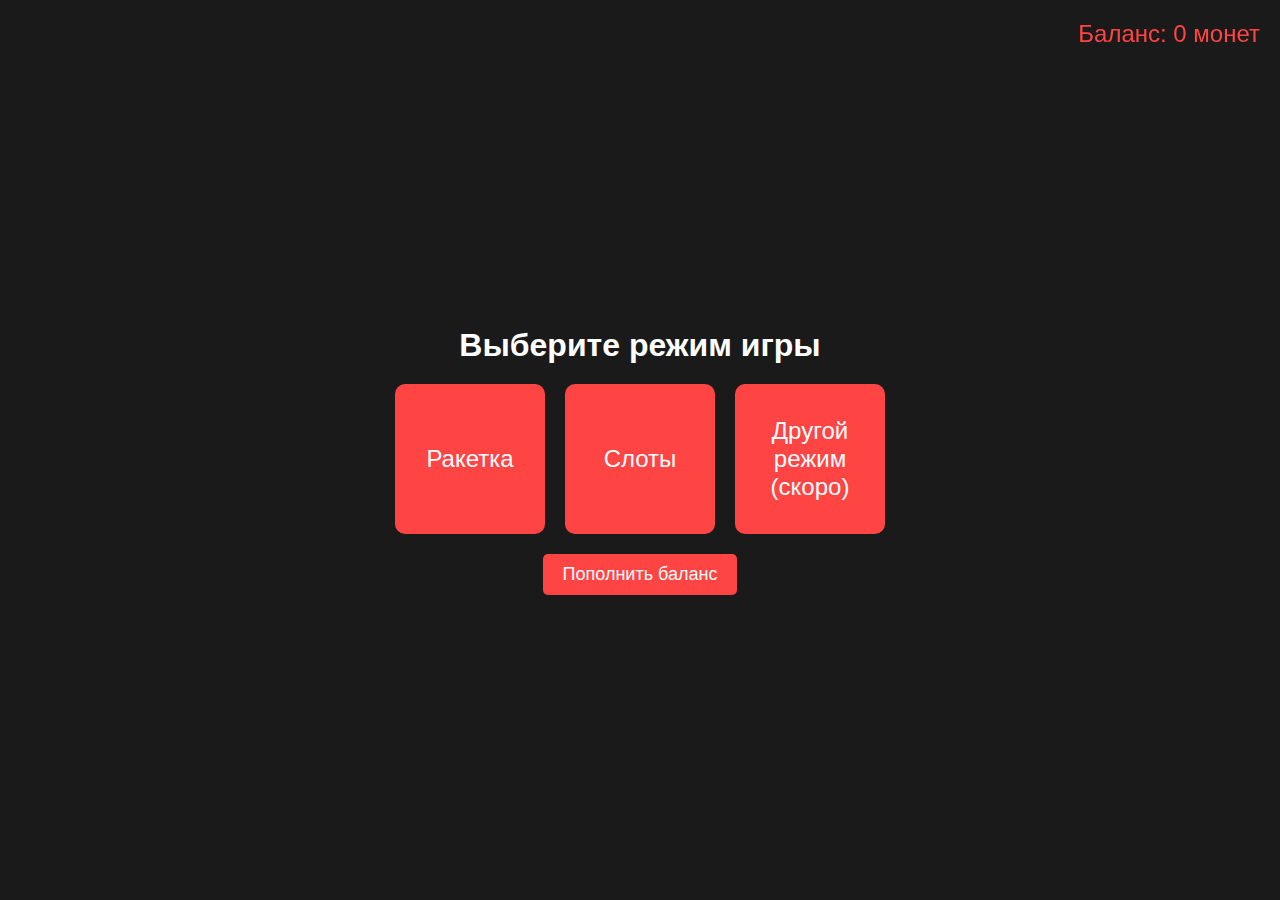
<file: index.html>
<!DOCTYPE html>
<html lang="ru">
<head>
  <meta charset="UTF-8">
  <meta name="viewport" content="width=device-width, initial-scale=1.0">
  <title>Главное меню</title>
  <link rel="stylesheet" href="styles.css">
</head>
<body>
  <!-- Баланс в углу экрана -->
  <div id="global-balance">Баланс: 0 монет</div>

  <div id="main-menu">
    <h1>Выберите режим игры</h1>
    <div id="mode-buttons">
      <button id="rocket-mode">Ракетка</button>
      <button id="slots-mode">Слоты</button>
      <button id="other-mode">Другой режим (скоро)</button>
    </div>
    <button id="deposit-main">Пополнить баланс</button>
  </div>

  <!-- Модальное окно для пополнения баланса -->
  <div id="depositModal">
    <div>
      <h2>Пополнение баланса</h2>
      <input type="number" id="depositAmount" placeholder="Введите сумму" />
      <button id="confirmDeposit">Пополнить</button>
      <button id="closeModal">Закрыть</button>
    </div>
  </div>

  <!-- Подключаем JavaScript -->
  <script src="script.js"></script>
</body>
</html>
</file>
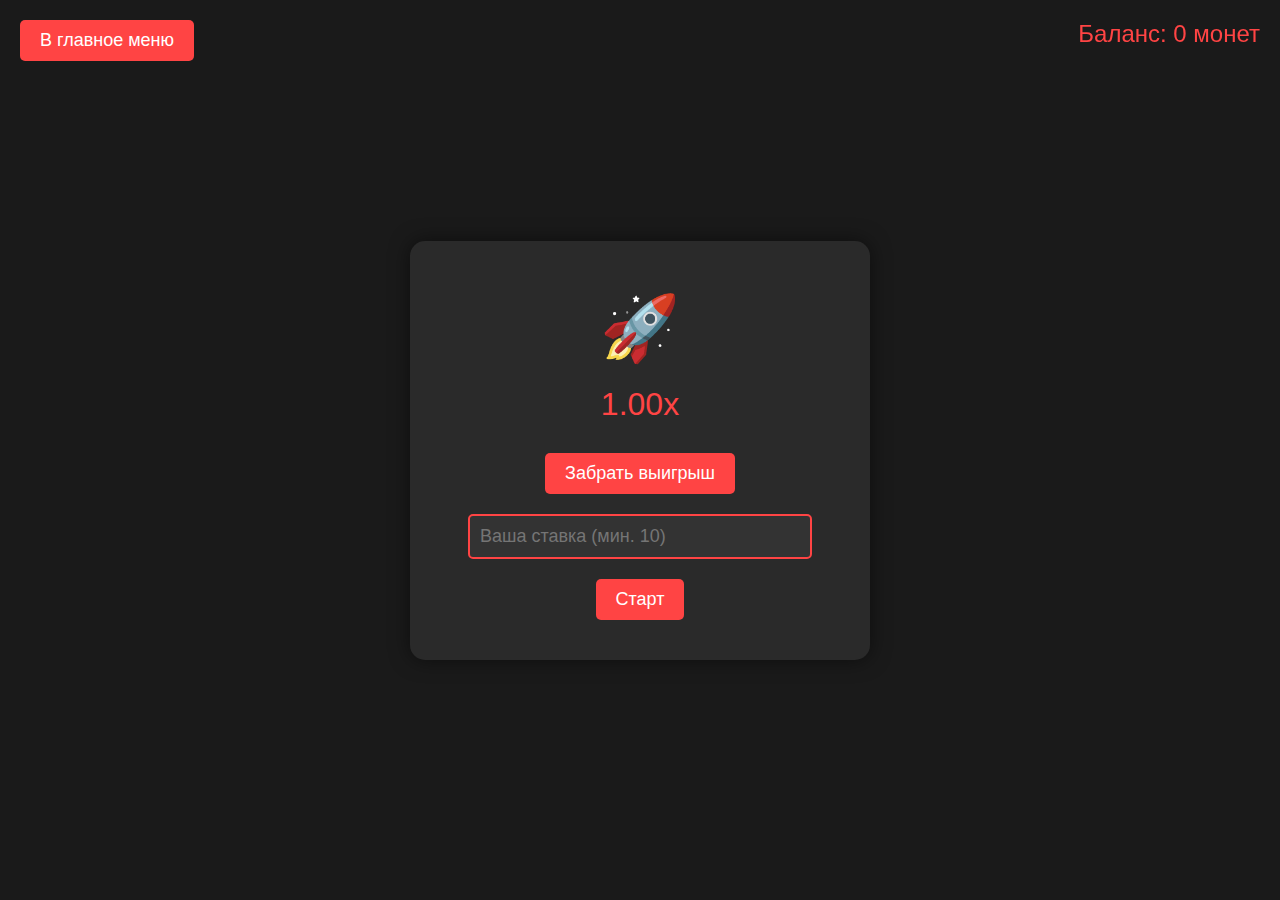
<file: rocket.html>
<!DOCTYPE html>
<html lang="ru">
<head>
  <meta charset="UTF-8">
  <meta name="viewport" content="width=device-width, initial-scale=1.0">
  <title>Ракетка</title>
  <link rel="stylesheet" href="styles.css">
</head>
<body>
  <!-- Баланс в углу экрана -->
  <div id="global-balance">Баланс: 0 монет</div>

  <div id="game">
    <div id="character">🚀</div>
    <div id="multiplier">1.00x</div>
    <button id="cashout">Забрать выигрыш</button>
    <input type="number" id="bet" placeholder="Ваша ставка (мин. 10)" />
    <button id="start">Старт</button>
  </div>

  <!-- Кнопка возврата в главное меню -->
  <button id="back-to-menu">В главное меню</button>

  <!-- Подключаем JavaScript -->
  <script src="script.js"></script>
</body>
</html>
</file>
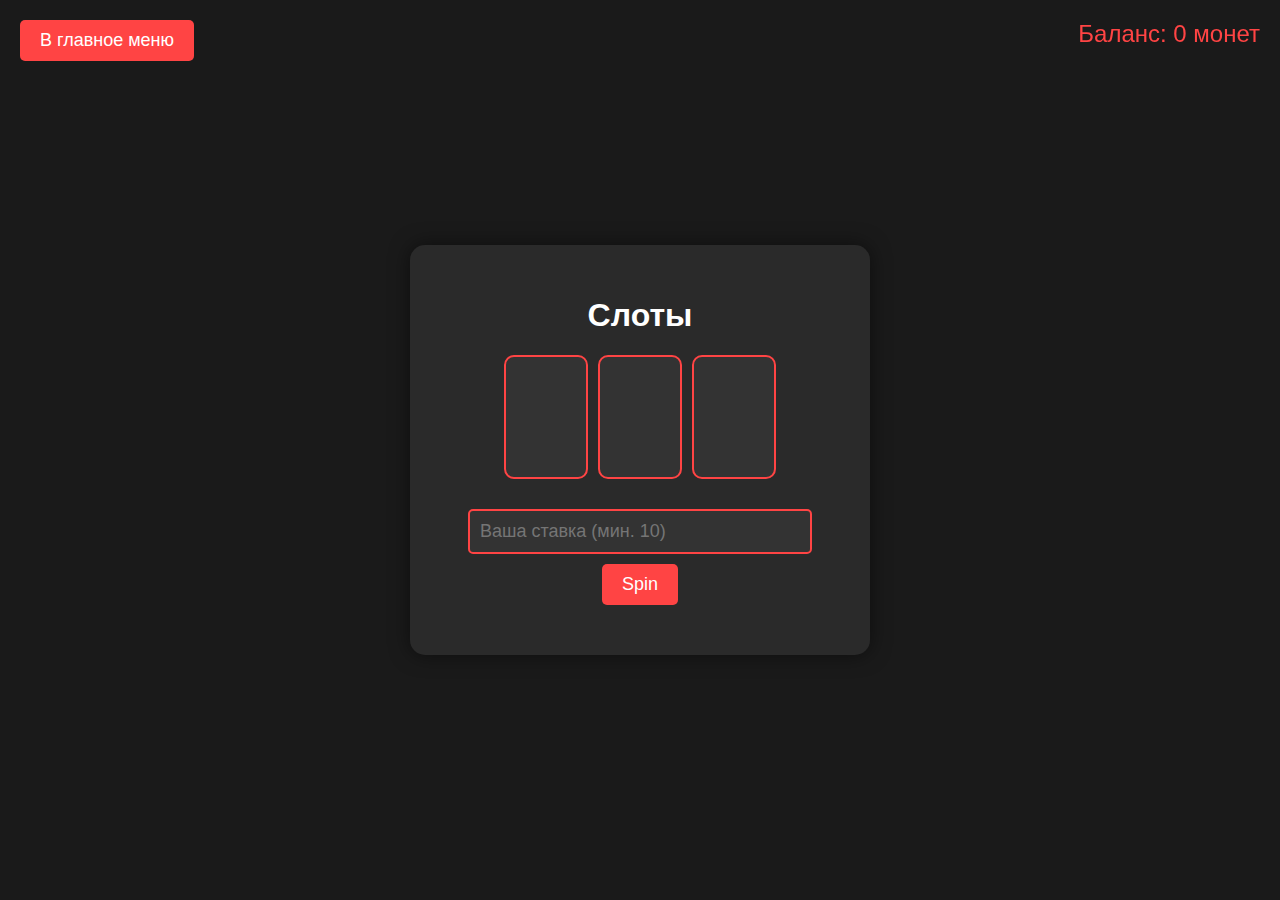
<file: slots.html>
<!DOCTYPE html>
<html lang="ru">
<head>
  <meta charset="UTF-8">
  <meta name="viewport" content="width=device-width, initial-scale=1.0">
  <title>Слоты</title>
  <link rel="stylesheet" href="styles.css">
</head>
<body>
  <!-- Баланс в углу экрана -->
  <div id="global-balance">Баланс: 0 монет</div>

  <div id="slots-game">
    <h1>Слоты</h1>
    <div id="reels">
      <div class="reel" id="reel1"></div>
      <div class="reel" id="reel2"></div>
      <div class="reel" id="reel3"></div>
    </div>
    <div id="controls">
      <input type="number" id="bet" placeholder="Ваша ставка (мин. 10)" min="10" />
      <button id="spin">Spin</button>
    </div>
    <div id="result"></div>
    <button id="back-to-menu">В главное меню</button>
  </div>

  <!-- Подключаем JavaScript -->
  <script src="script.js"></script>
</body>
</html>
</file>
<file: styles.css>
/* Основные стили */
body {
  background-color: #1a1a1a;
  color: #ffffff;
  font-family: Arial, sans-serif;
  margin: 0;
  padding: 0;
  display: flex;
  justify-content: center;
  align-items: center;
  height: 100vh;
  position: relative;
}

/* Глобальный баланс */
#global-balance {
  position: fixed;
  top: 20px;
  right: 20px;
  font-size: 24px;
  color: #ff4444;
}

/* Главное меню */
#main-menu {
  text-align: center;
}

#main-menu h1 {
  font-size: 32px;
  margin-bottom: 20px;
}

#mode-buttons {
  display: flex;
  gap: 20px;
  justify-content: center;
  margin-bottom: 20px;
}

#mode-buttons button {
  font-size: 24px;
  width: 150px; /* Фиксированная ширина для квадратных кнопок */
  height: 150px; /* Фиксированная высота для квадратных кнопок */
  border: none;
  border-radius: 10px;
  background-color: #ff4444;
  color: #ffffff;
  cursor: pointer;
  transition: background-color 0.3s ease;
}

#mode-buttons button:hover {
  background-color: #cc0000;
}

#deposit-main {
  font-size: 18px;
  padding: 10px 20px;
  border: none;
  border-radius: 5px;
  background-color: #ff4444;
  color: #ffffff;
  cursor: pointer;
  transition: background-color 0.3s ease;
}

#deposit-main:hover {
  background-color: #cc0000;
}

/* Режим "Ракетка" */
#game {
  text-align: center;
  background-color: #2a2a2a;
  padding: 30px;
  border-radius: 15px;
  box-shadow: 0 0 20px rgba(0, 0, 0, 0.5);
  width: 400px;
}

#character {
  font-size: 64px;
  margin: 20px 0;
}

#multiplier {
  font-size: 32px;
  margin: 20px 0;
  color: #ff4444;
}

input[type="number"] {
  font-size: 18px;
  padding: 10px;
  width: 80%;
  margin: 10px 0;
  border: 2px solid #ff4444;
  border-radius: 5px;
  background-color: #333333;
  color: #ffffff;
}

#game button {
  font-size: 18px;
  padding: 10px 20px;
  margin: 10px 5px;
  border: none;
  border-radius: 5px;
  background-color: #ff4444;
  color: #ffffff;
  cursor: pointer;
  transition: background-color 0.3s ease;
}

#game button:hover {
  background-color: #cc0000;
}

/* Модальное окно */
#depositModal {
  display: none;
  position: fixed;
  top: 50%;
  left: 50%;
  transform: translate(-50%, -50%);
  background-color: #2a2a2a;
  padding: 30px;
  border-radius: 15px;
  box-shadow: 0 0 20px rgba(0, 0, 0, 0.5);
  z-index: 1000;
  text-align: center;
}

#depositModal h2 {
  margin-bottom: 20px;
  color: #ff4444;
}

#depositModal input[type="number"] {
  width: 90%;
  margin-bottom: 20px;
}

#depositModal button {
  font-size: 18px;
  padding: 10px 20px;
  margin: 5px;
  border: none;
  border-radius: 5px;
  background-color: #ff4444;
  color: #ffffff;
  cursor: pointer;
  transition: background-color 0.3s ease;
}

#depositModal button:hover {
  background-color: #cc0000;
}

/* Кнопка возврата в главное меню */
#back-to-menu {
  position: fixed;
  top: 20px;
  left: 20px;
  font-size: 18px;
  padding: 10px 20px;
  background-color: #ff4444;
  color: #ffffff;
  border: none;
  border-radius: 5px;
  cursor: pointer;
}

#back-to-menu:hover {
  background-color: #cc0000;
}

/* Стили для режима "Слоты" */
#slots-game {
  text-align: center;
  background-color: #2a2a2a;
  padding: 30px;
  border-radius: 15px;
  box-shadow: 0 0 20px rgba(0, 0, 0, 0.5);
  width: 400px;
}

#reels {
  display: flex;
  justify-content: center;
  gap: 10px;
  margin: 20px 0;
}

.reel {
  width: 80px;
  height: 120px;
  border: 2px solid #ff4444;
  border-radius: 10px;
  display: flex;
  align-items: center;
  justify-content: center;
  font-size: 40px;
  background-color: #333333;
}

#controls {
  margin: 20px 0;
}

#controls input {
  font-size: 18px;
  padding: 10px;
  width: 80%;
  margin-bottom: 10px;
  border: 2px solid #ff4444;
  border-radius: 5px;
  background-color: #333333;
  color: #ffffff;
}

#controls button {
  font-size: 18px;
  padding: 10px 20px;
  border: none;
  border-radius: 5px;
  background-color: #ff4444;
  color: #ffffff;
  cursor: pointer;
  transition: background-color 0.3s ease;
}

#controls button:hover {
  background-color: #cc0000;
}

#result {
  font-size: 20px;
  margin: 20px 0;
  color: #ff4444;
}
</file>
